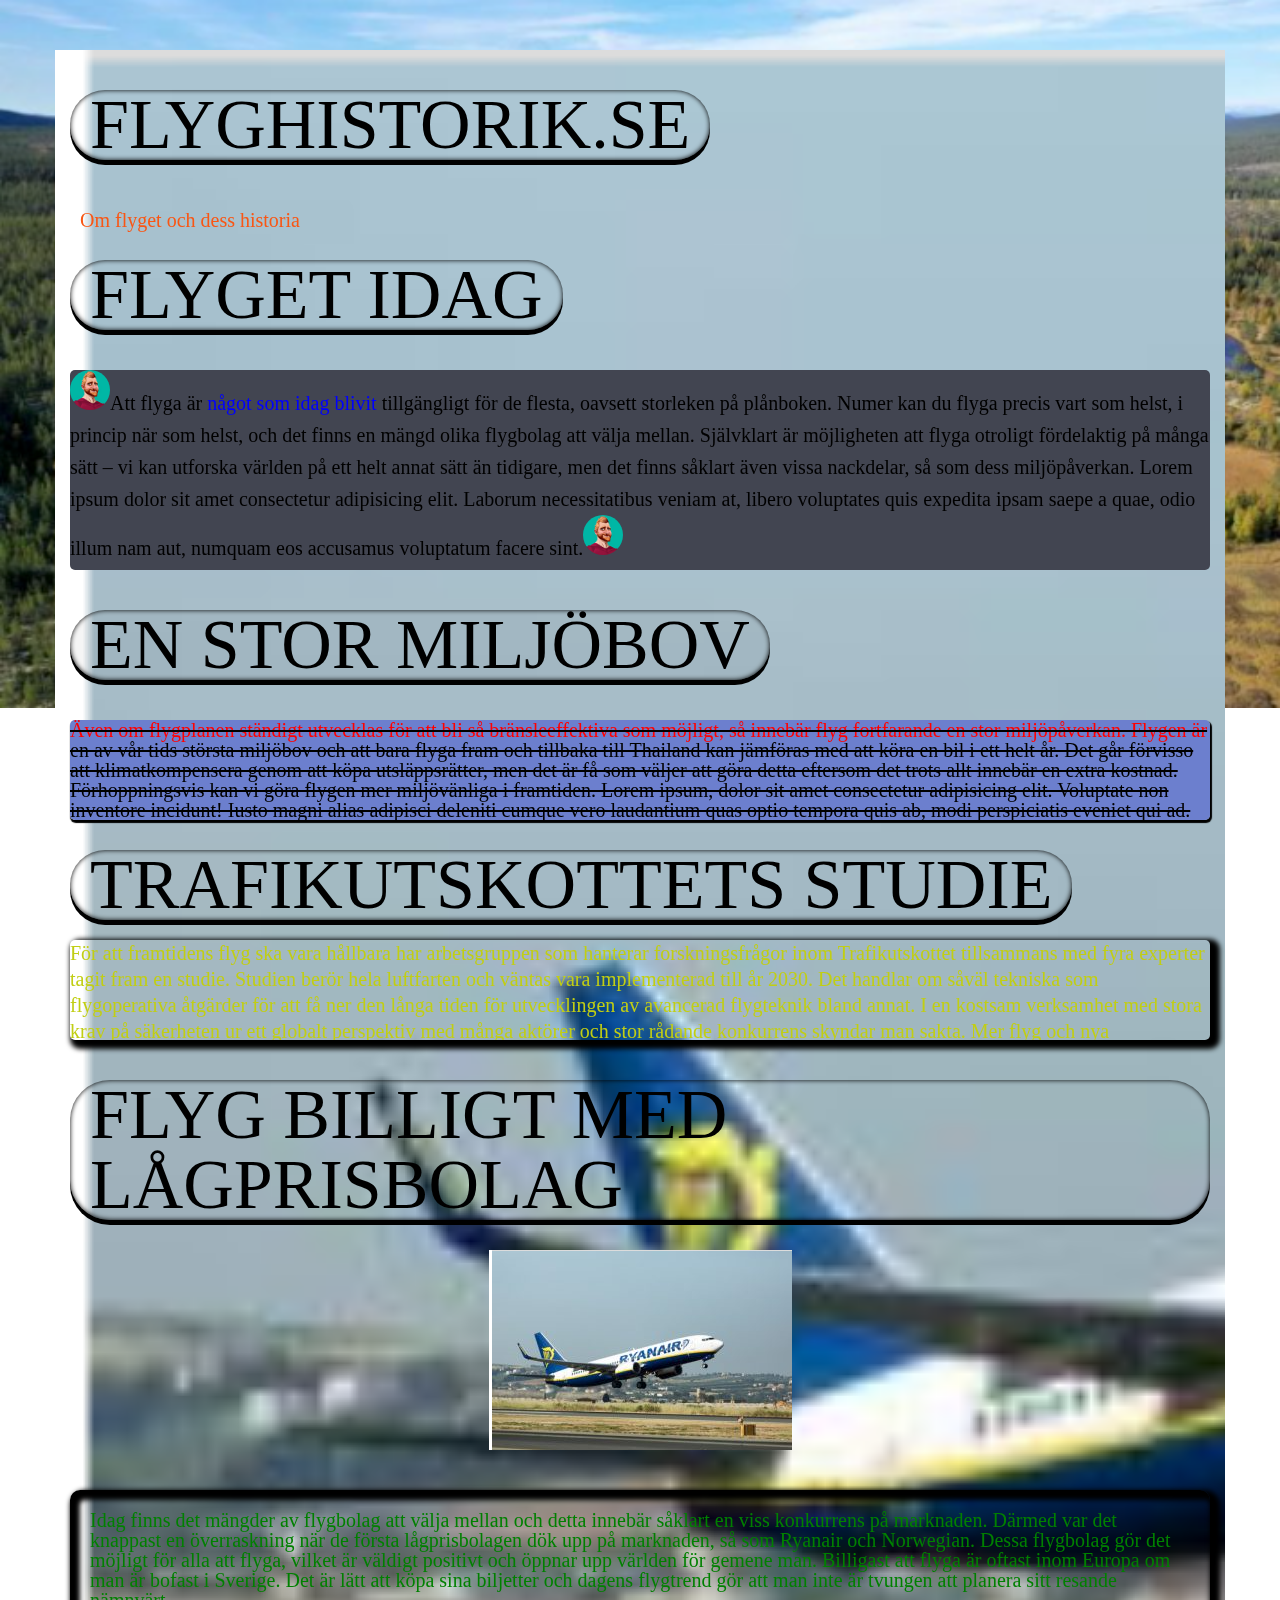
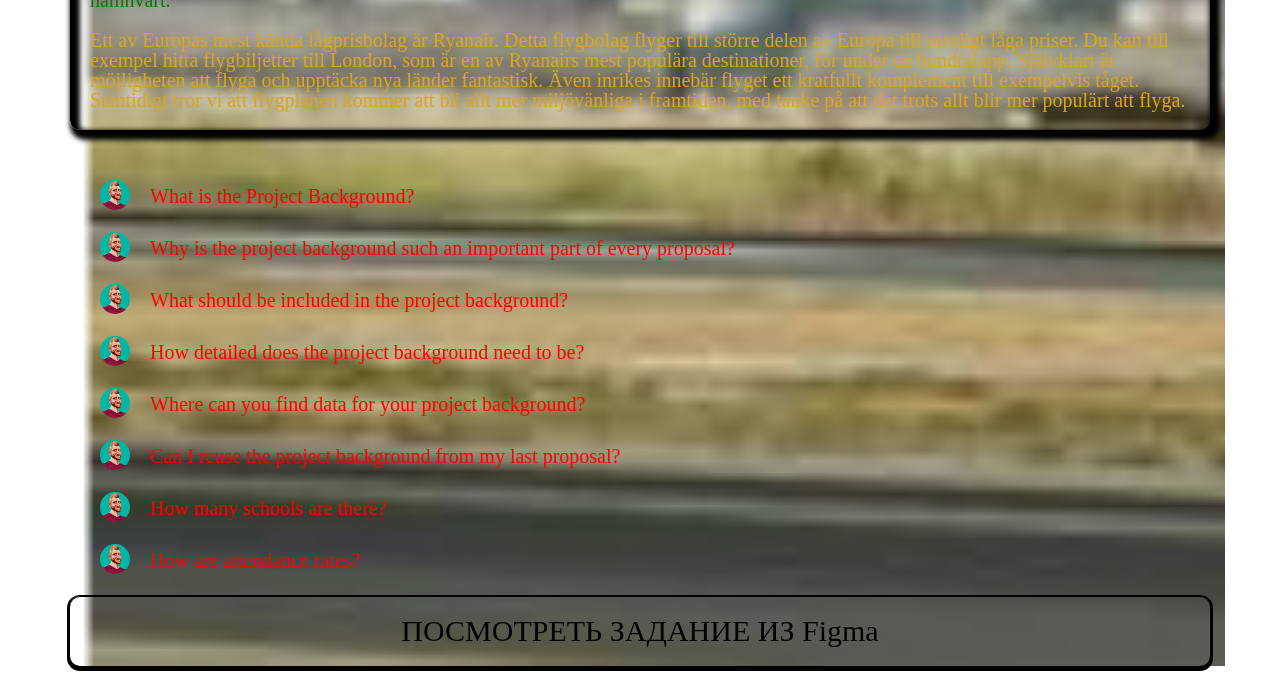
<file: index.html>
<!DOCTYPE html>
<html lang="en">
	<head>
		<meta charset="UTF-8">
		<meta http-equiv="X-UA-Compatible" content="IE=edge">
		<meta name="viewport" content="width=device-width, initial-scale=1.0">
		<link rel="stylesheet" href="css/style.css">
		<title>Lesson 8</title>
	</head>
	<body>
		<div class="wrapper">
			<header id="header"></header>
			<main>
				<div class="flighistorik__row">
          <div class="flighistorik__se">
				<div class="se__container container">
					<h1 class="se__title title">Flyghistorik.se</h1>
					<div class="se__link">
					<a class="se__item" href="">Om flyget och dess historia</a>
					</div>
					<h2 class="se__idag title">Flyget idag</h2>
					<div class="se__text-1">
						<p>Att flyga är <a class="se__items" href="">något som idag blivit</a href=""> tillgängligt för de flesta, oavsett storleken på plånboken. Numer kan du flyga precis vart som helst, i princip när som helst, och det finns en mängd olika flygbolag att välja mellan. Självklart är möjligheten att flyga otroligt fördelaktig på många sätt – vi kan utforska världen på ett helt annat sätt än tidigare, men det finns såklart även vissa nackdelar, så som dess miljöpåverkan. Lorem ipsum dolor sit amet consectetur adipisicing elit. Laborum necessitatibus veniam at, libero voluptates quis expedita ipsam saepe a quae, odio illum nam aut, numquam eos accusamus voluptatum facere sint.</p>
					</div>
					<h2 class="se__stor title">En stor miljöbov</h2>
                <div class="se__text-2">
						 <p>Även om flygplanen ständigt utvecklas för att bli så bränsleeffektiva som möjligt, så innebär flyg fortfarande en stor miljöpåverkan. Flygen är en av vår tids största miljöbov och att bara flyga fram och tillbaka till Thailand kan jämföras med att köra en bil i ett helt år. Det går förvisso att klimatkompensera genom att köpa utsläppsrätter, men det är få som väljer att göra detta eftersom det trots allt innebär en extra kostnad. Förhoppningsvis kan vi göra flygen mer miljövänliga i framtiden. Lorem ipsum, dolor sit amet consectetur adipisicing elit. Voluptate non inventore incidunt! Iusto magni alias adipisci deleniti cumque vero laudantium quas optio tempora quis ab, modi perspiciatis eveniet qui ad. Lorem ipsum dolor sit amet consectetur, adipisicing elit. Inventore assumenda voluptatum cupiditate animi impedit maiores, error deserunt, quod vero molestiae necessitatibus! Aut optio deleniti impedit non fuga sed reiciendis nulla. Lorem ipsum dolor sit amet consectetur adipisicing elit. Dolore expedita id eius reprehenderit? Veritatis rerum, rem eum, repellendus sint debitis quis id minima sapiente illo provident minus animi, consectetur deserunt.</p>
                   </div>
						<h2 class="se__studie title">Trafikutskottets studie</h2>
                  <div class="se__text-3">För att framtidens flyg ska vara hållbara har arbetsgruppen som hanterar forskningsfrågor inom Trafikutskottet tillsammans med fyra experter tagit fram en studie. Studien berör hela luftfarten och väntas vara implementerad till år 2030. Det handlar om såväl tekniska som flygoperativa åtgärder för att få ner den långa tiden för utvecklingen av avancerad flygteknik bland annat. I en kostsam verksamhet med stora krav på säkerheten ur ett globalt perspektiv med många aktörer och stor rådande konkurrens skyndar man sakta. Mer flyg och nya destinationer innebär noga kalkyleringar för framtidens flyg.</div>
                  <h2 class="se__bilig title">Flyg billigt med lågprisbolag</h2>
                  <div class="se__image-1">
							<img src="img/fyggplatsen/2.png" alt="">
						   </div>
						 <div class="se__text-bottom">
								<p>Idag finns det mängder av flygbolag att välja mellan och detta innebär såklart en viss konkurrens på marknaden. Därmed var det knappast en överraskning när de första lågprisbolagen dök upp på marknaden, så som Ryanair och Norwegian. Dessa flygbolag gör det möjligt för alla att flyga, vilket är väldigt positivt och öppnar upp världen för gemene man. Billigast att flyga är oftast inom Europa om man är bofast i Sverige. Det är lätt att köpa sina biljetter och dagens flygtrend gör att man inte är tvungen att planera sitt resande nämnvärt.</p>
                       <p>Ett av Europas mest kända lågprisbolag är Ryanair. Detta flygbolag flyger till större delen av Europa till otroligt låga priser. Du kan till exempel hitta flygbiljetter till London, som är en av Ryanairs mest populära destinationer, för under en hundralapp. Självklart är möjligheten att flyga och upptäcka nya länder fantastisk. Även inrikes innebär flyget ett kratfullt komplement till exempelvis tåget. Samtidigt tror vi att flygplanen kommer att bli allt mer miljövänliga i framtiden, med tanke på att det trots allt blir mer populärt att flyga.</p>
                    </div>
					      <ul class="se__menu">
								<div class="menu__list">
									<li class="item">
										<a href="" class="link">What is the Project Background?</a>
									</li>
									<li class="item">
										<a href="" class="link">Why is the project background such an important part of every proposal?</a>
									</li>
									<li class="item">
										<a href="" class="link">What should be included in the project background?</a>
									</li>
									<li class="item">
										<a href="" class="link">How detailed does the project background need to be?</a>
									</li>
									<li class="item">
										<a href="" class="link">Where can you find data for your project background?</a>
									</li>
									<li class="item">
										<a href="" class="link">Can I reuse the project background from my last proposal?</a>
									</li>
									<li class="item">
										<a href="" class="link">How many schools are there?</a>
									</li>
									<li class="item">
										<a href="" class="link">How are attendance rates?</a>
									</li>
								</div>
							</ul>
					<a target="_blank" href="http://127.0.0.1:5500/index_figma.html" class="se__btn">ПОСМОТРЕТЬ ЗАДАНИЕ ИЗ Figma</a>
				</div> 
			 </div>
			 </div>
			</main>
			<footer></footer>
		</div>
	</body>
</html>
</file>
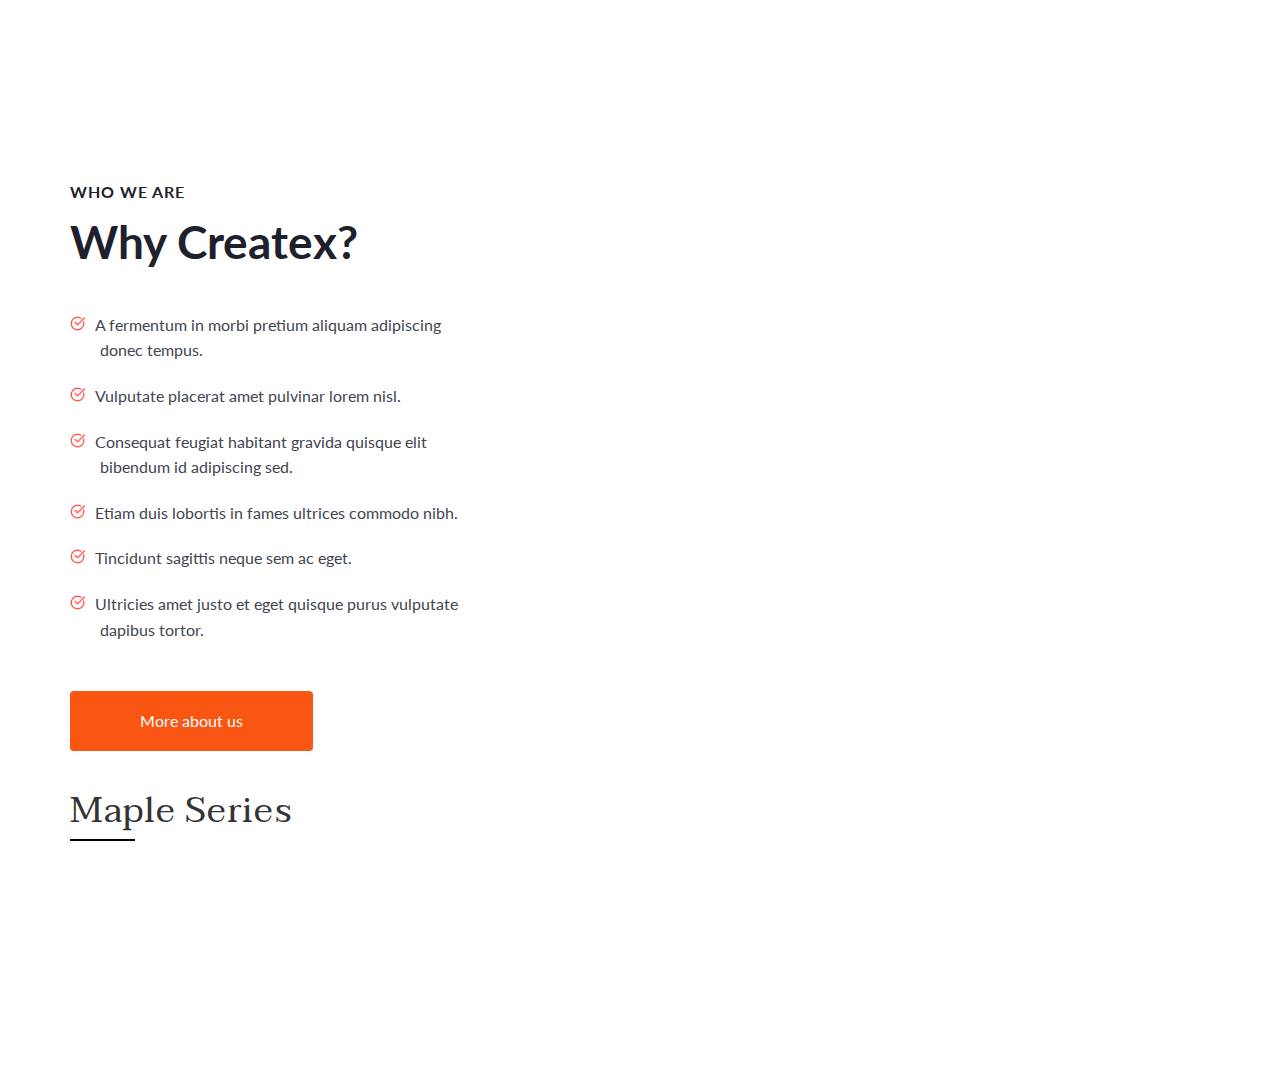
<file: index_figma.html>
<!DOCTYPE html>
<html lang="ru">
	<head>
		<meta charset="UTF-8">
		<meta http-equiv="X-UA-Compatible" content="IE=edge">
		<meta name="viewport" content="width=device-width, initial-scale=1.0">
		<link rel="stylesheet" href="css/style.css">
		<title>Lesson 8</title>
	</head>
	<body>
		<!-- <div class="wrapper"></div> -->
			<header class="header"></header>
			<main>
				<div class="why__createx">
					<div class="why__container container">
						<div class="why__body">
					 <div class="why__text-top">Who we are</div>
					 <h2 class="why__title">Why Createx?</h2>
					 <ul class="why__menu">
						 <li class="item-menu">A fermentum in morbi pretium aliquam adipiscing donec tempus.</li>
						 <li class="item-menu">Vulputate placerat amet pulvinar lorem nisl.</li>
						 <li class="item-menu">Consequat feugiat habitant gravida quisque elit bibendum id adipiscing sed.</li>
						 <li class="item-menu">Etiam duis lobortis in fames ultrices commodo nibh.</li>
						 <li class="item-menu">Tincidunt sagittis neque sem ac eget.</li>
						 <li class="item-menu">Ultricies amet justo et eget quisque purus vulputate dapibus tortor.</li>
					 </ul>
					</div>
					<div class="why__btn">
						<a class="why__buttom" href="http://127.0.0.1:5500/index_figma.html">More about us</a>
					</div>
					<div class="series">
					<div class="series__container">
						<h2 class="series__title">Maple Series</h2>
					</div>	
					</div>
				</div>
				
				</div>
			</main>
			<footer></footer>

		
	</body>
</html>
</file>
<file: css/style.css>
/* &display=swap */
@import "null.css";
@import url(https://fonts.googleapis.com/css?family=Lato:400,700,900,&display=swap);
@import url(https://fonts.googleapis.com/css?family=Taviraj:400&display=swap );
/* ================================================================ */
.wrapper {
	min-height: 100%;
	overflow: hidden;
}
/* ================================================================ */
.why__createx {
	font-family: lato;
	margin: 180px 0px 0px 0px;
	font-weight: 400;
}
.why__container {
	max-width: 1170px;
	padding: 0px 15px;
	margin: 0px auto;
}
.container {}
.why__body {}
.why__text-top {
	font-weight: 700;
	line-height: 150%;
	letter-spacing: 1px;
	text-transform: uppercase;
	margin-bottom: 8px;
	color: #1E212C;
}
.why__title {
  font-size: 46px;
  line-height: 130%;
  font-weight: 700;
  color: #1E212C;
  margin-bottom: 40px;
}
.why__menu {
	padding: 0px 0px 0px 30px;
	max-width: 390px;
	line-height: 160%;
	color: #424551;
	margin: 20px 0 0 0;
}
.why__menu ::before {
	content: "";
	margin: 0px 10px 0px -30px;
	display: inline-block;
	width: 15px;
	height: 15px;
   background: url('../img/icone/Vector.png') left top / 15px no-repeat;
}
.why__menu li:not(:last-child) {
	margin-bottom: 20px;
}
.why__btn {  
	color: #fff;
	margin: 49px 0px 0px 0px;
	/* box-shadow: 0 1px 5px 0 #000, inset 0 0px 5px 0 #000; */
	display: inline-block;
	padding: 22px 70px;
   background: #F95614;
	border-radius: 4px;
}
.buttom {}
/* =================series==================== */
.series {
	margin-top: 40px;
  font-family: taviraj;
}
.series__title {
  font-weight: 400;
  font-size: 36px;
  line-height: 40px;
  letter-spacing: 0.02em;
  color: #333333;
}
.series__title::after{
	content: "";
	display: block;
	width: 65px;
	border: 1px solid #000;
	margin: 8px 0px 0px 0px;
}
/* =================flyg====================== */
.wrapper {
	background: url('../img/fyggplatsen/1.png') 0 0 / 100% fixed no-repeat;
}
.flighistorik__se {
	margin-top: 50px;
	min-height: 100vh;
	overflow: hidden;
}
.se__container {
	background: url('../img/fyggplatsen/2.png') 0 0 / cover no-repeat ;
}
.container {
	
	background-color: #fff;
	max-width: 1170px;
	padding: 0px 15px;
	margin: 0px auto;
}
.se__title {
	border-radius: 5px;
	display: inline-block;
	text-transform: uppercase;
	margin: 40px 0px;
}
.se__title:hover {
	background-color: #F95614;
	text-decoration: line-through;
}
.se__title:focus {
	/* outline: 5px dotted green; */
}	
.title {
	border-radius: 40px;
	display: inline-block;
	box-shadow: 0 5px 0 0 #000, inset 0 0px 5px 0 #000;
	font-size: 70px;
	text-transform: uppercase;
	padding: 0px 20px;
}
.title:hover {
   transition: all 0.3s ease 0s;
}
.se__item {
	border-radius: 5px;
	display: inline-block;
	background-color: #dedfe200;
}
.se__link {
	margin-bottom: 20px;
	text-decoration: underline;
	font-size: 20px;
}
.se__link:hover {
	
}
.se__item {
	color: #F95614;
	padding: 10px;
}
.se__item:hover {
	text-shadow: 2px 0 0#F95614;
	color: rgb(16, 151, 34);
	text-decoration: underline;
	box-shadow: 0 0px 0 0 #000, inset 0 0px 5px 0 #000;
}
.se__items {
	color: blue;
}
.se__items:hover {
   color: #F95614;
	text-shadow: 2px 0 0 #F95614 ;
	transition: all 0.3s ease 0s;
}
.se__idag {
  margin-bottom: 40px;
}
.se__idag:hover {
	background-color: #424551;
}
.se__text-1 {
	border-radius: 5px;
	background-color: #424551;
	min-height:200px ;
  font-size: 20px;
  line-height: 160%;
  overflow: hidden;
  overflow: auto;
  margin-bottom: 40px;
}
.se__text-1:hover {
	background-color: #b31e1e00;
}
.se__text-1 p::after {
	content: "";
	border-radius: 50%;
	width: 40px;
	height: 40px;
	display: inline-block;
	background: url('../img/fyggplatsen/Новая папка/avatar_2.jpg') 0 0/ 40px no-repeat;
}
.se__text-1 p::before {
	content: "";
	border-radius: 50%;
	width: 40px;
	height: 40px;
	display: inline-block;
	background: url('../img/fyggplatsen/Новая папка/avatar_2.jpg') 0 0/ 40px no-repeat;
	transition: all 0.3s ease 0s;
}
.se__text-1 p:hover::before {
	transform: rotate(360beg) scale(1.3);
}
.se__stor {
  background-color: #4245510e;
  margin-bottom: 40px;
}
.se__stor:hover {
	 background-color: #b31e1e;
}
.se__text-2 {
	max-height: 100px;
	text-decoration: line-through;
 	background-color: #6c7fce;
	 border-radius: 5px;
	 font-size: 20px;
	 box-shadow: 1px 2px 1px 1px #000;
   overflow: hidden;
	overflow: auto;
	margin-bottom: 30px;
}
.se__text-2:hover {
	text-decoration: none;
	color: #FFF;
	background-color: rgba(0, 0, 0, 0);
}
.se__text-2::first-line {
	color: red;
}
.se__studie {
  margin-bottom: 50px;
  margin-bottom: 20px;
}
.se__studie:hover	{ 
	color: #000;
	text-shadow: 2px 0 0 #000;
}
.se__text-3 {
  font-size: 20px;
  line-height: 130%;
  color: #c1ce13;
  	transition: all 0.3s ease 0s;
	max-height: 100px;
	overflow: auto;
	border-radius: 5px;
	box-shadow: 5px 4px 5px 5px #000;
	margin-bottom: 40px;
}
.se__text-3:hover	{
	background-color: #c1ce13;
	color: #000;
	text-shadow: 2px 0 0 #000;
	text-decoration: underline;
}
.se__bilig {
   margin-bottom: 30px;
}
.se__bilig:hover	{
	text-align: center;
	text-shadow: 2px 0 0 #000;
	color: #6c7fce;
	background-color: #F95614;
}
.se__image-1 {
	text-align: center;
	margin-bottom: 40px;
}
.se__image-1:hover	{
	text-shadow: 2px 0 0 #000;
	text-align: right;
	background-color: rgba(221, 21, 21, 0.185);
}
.se__text-bottom {
	margin-bottom: 50px;
	padding: 20px;
	color: green;
	font-size: 20px;
	border-radius: 10px;
	box-shadow: inset 5px 5px 5px 5px #000,5px 5px 5px 5px #000;
}
.se__text-bottom p:last-child {
	margin-top: 20px;
	color: goldenrod;
}
.se__text-bottom p:hover {
	text-shadow: 2px 0 0 goldenrod;
	text-decoration: overline;
	background-color: #b31e1e;
}	
.se__menu {
	line-height: 160%;
	font-size: 20px;
	padding: 0px 0px 0px 20px;
}
.item {
  margin-bottom: 20px;
}
.link {
  color: red;
  padding: 10px;
} 
.link::before {
	content: "";
	display: inline-block;
	margin: 0px 20px -7px 0px;
	width: 30px;
	height: 30px;
	display: inline-block;
	background: url('../img/fyggplatsen/Новая папка/avatar_2.jpg') 0px 0px / 30px no-repeat;
	border-radius: 50%;
	transition: all 0.3s ease 0s;
}
.link:hover::before {
	transform: rotate(360deg) scale(1.3);
} 
.menu__list li:hover {
   text-shadow: 2px 0 0 red;
	color: red	;
	text-decoration: underline;
	box-shadow: inset 1px 1px 1px 1px #000,1px 1px 1px 1px #000;
}
.menu__list li:active {
	box-shadow: inset 1px 5px 5px 5px #000,5px 5px 5px 5px #000;
}
.se__btn {
	font-size: 30px;
	border-radius: 10px;
	text-align: center;
	display: block;
	padding: 20px 40px;
	background-color: rgba(64, 64, 238, 0);
	margin-bottom: 20px;
	box-shadow: 0 2px 0px 3px rgb(2, 2, 2), inset 0 1px 0 0 rgb(2, 2, 2);
}
.se__btn:hover	{
	background-color: #6c7fce;
	transition: all 0.3s ease 0s;
	box-shadow: 0 5px 0px 3px rgb(2, 2, 2), inset 0 3px 0 0 rgb(2, 2, 2);
}
.se__btn:active {
	background-color: #6c7fce;
	box-shadow: inset 0px 0px 5px 0px #000;
	/* box-shadow: 0 1px 0px 3px rgb(2, 2, 2), inset 0 1px 0 0 rgb(2, 2, 2); */
	transition: all 0.3s ease 0s;
}
</file>
